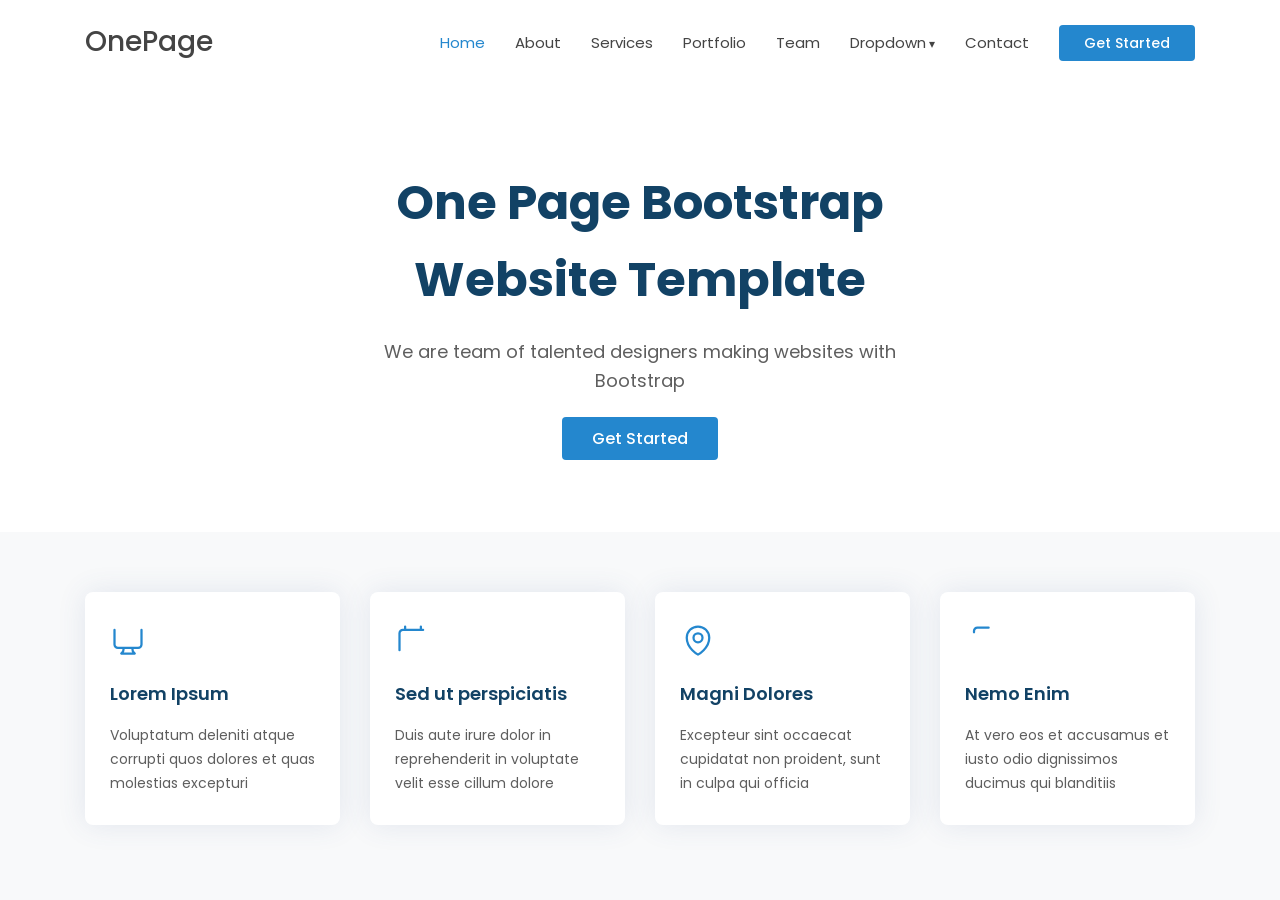
<file: assignment1/assignment B.html>
<!DOCTYPE html>
<html lang="en">
<head>
    <meta charset="UTF-8">
    <meta name="viewport" content="width=device-width, initial-scale=1.0">
    <title>OnePage</title>
    <style>
        @import url('https://fonts.googleapis.com/css2?family=Poppins:wght@300;400;500;600;700&display=swap');
        
        * {
            margin: 0;
            padding: 0;
            box-sizing: border-box;
        }

        body {
            font-family: 'Poppins', sans-serif;
            background-color: #f8f9fa;
            color: #444444;
            line-height: 1.6;
        }

        .container {
            max-width: 1140px;
            margin: 0 auto;
            padding: 0 15px;
        }

        /* Header */
        header {
            background: #fff;
            padding: 20px 0;
            box-shadow: 0px 2px 15px rgba(0, 0, 0, 0.05);
        }

        .header-content {
            display: flex;
            justify-content: space-between;
            align-items: center;
        }

        .logo {
            font-size: 28px;
            font-weight: 500;
            color: #444444;
            text-decoration: none;
        }

        /* Navbar */
        nav ul {
            list-style: none;
            display: flex;
            align-items: center;
            gap: 30px;
        }

        nav ul li a {
            text-decoration: none;
            color: #444444;
            font-size: 15px;
            font-weight: 400;
            transition: 0.3s;
        }

        nav ul li a:hover,
        nav ul li a.active {
            color: #2487ce;
        }

        .dropdown::after {
            content: ' ▾';
            font-size: 12px;
        }

        .btn-primary {
            background: #2487ce;
            color: #fff;
            padding: 8px 25px;
            border-radius: 4px;
            text-decoration: none;
            font-size: 14px;
            font-weight: 500;
            transition: 0.3s;
        }

        .btn-primary:hover {
            background: #1d6fa5;
        }

        /* Hero Section */
        .hero {
            text-align: center;
            padding: 80px 0;
            background: #fff;
        }

        .hero h1 {
            font-size: 48px;
            font-weight: 700;
            color: #124265;
            margin-bottom: 20px;
        }

        .hero p {
            font-size: 18px;
            color: #5e5e5e;
            margin-bottom: 30px;
            max-width: 600px;
            margin-left: auto;
            margin-right: auto;
        }

        .hero .btn-primary {
            padding: 10px 30px;
            font-size: 16px;
        }

        /* Cards Section */
        .cards {
            padding: 60px 0;
            background: #f8f9fa;
        }

        .cards-grid {
            display: grid;
            grid-template-columns: repeat(4, 1fr);
            gap: 30px;
        }

        .card {
            background: #fff;
            padding: 30px 25px;
            border-radius: 8px;
            box-shadow: 0 0 29px 0 rgba(68, 88, 144, 0.12);
            transition: 0.3s;
        }

        .card:hover {
            transform: translateY(-5px);
        }

        .card-icon {
            margin-bottom: 15px;
        }

        .card-icon svg {
            width: 36px;
            height: 36px;
            stroke: #2487ce;
        }

        .card h3 {
            font-size: 18px;
            font-weight: 600;
            color: #124265;
            margin-bottom: 15px;
        }

        .card p {
            font-size: 14px;
            color: #5e5e5e;
            line-height: 1.7;
        }

        /* Responsive */
        @media (max-width: 992px) {
            .cards-grid {
                grid-template-columns: repeat(2, 1fr);
            }
            
            nav ul {
                gap: 15px;
            }
        }

        @media (max-width: 768px) {
            .header-content {
                flex-direction: column;
                gap: 15px;
            }

            nav ul {
                flex-wrap: wrap;
                justify-content: center;
            }

            .hero h1 {
                font-size: 36px;
            }

            .cards-grid {
                grid-template-columns: 1fr;
            }
        }
    </style>
</head>
<body>
    <header>
        <div class="container">
            <div class="header-content">
                <a href="#" class="logo">OnePage</a>
                <nav>
                    <ul>
                        <li><a href="#" class="active">Home</a></li>
                        <li><a href="#">About</a></li>
                        <li><a href="#">Services</a></li>
                        <li><a href="#">Portfolio</a></li>
                        <li><a href="#">Team</a></li>
                        <li><a href="#" class="dropdown">Dropdown</a></li>
                        <li><a href="#">Contact</a></li>
                        <li><a href="#" class="btn-primary">Get Started</a></li>
                    </ul>
                </nav>
            </div>
        </div>
    </header>

    <section class="hero">
        <div class="container">
            <h1>One Page Bootstrap<br>Website Template</h1>
            <p>We are team of talented designers making websites with<br>Bootstrap</p>
            <a href="#" class="btn-primary">Get Started</a>
        </div>
    </section>

    <section class="cards">
        <div class="container">
            <div class="cards-grid">
                <div class="card">
                    <div class="card-icon">
                        <svg xmlns="http://www.w3.org/2000/svg" fill="none" viewBox="0 0 24 24" stroke-width="1.5" stroke="currentColor">
                            <path stroke-linecap="round" stroke-linejoin="round" d="M9 17.25v1.007a3 3 0 01-.879 2.122L7.5 21h9l-.621-.621A3 3 0 0115 18.257V17.25m6-12V15a2.25 2.25 0 01-2.25 2.25H5.25A2.25 2.25 0 013 15V5.25A2.25 0 015.25 3h13.5A2.25 2.25 0 0121 5.25z" />
                        </svg>
                    </div>
                    <h3>Lorem Ipsum</h3>
                    <p>Voluptatum deleniti atque corrupti quos dolores et quas molestias excepturi</p>
                </div>

                <div class="card">
                    <div class="card-icon">
                        <svg xmlns="http://www.w3.org/2000/svg" fill="none" viewBox="0 0 24 24" stroke-width="1.5" stroke="currentColor">
                            <path stroke-linecap="round" stroke-linejoin="round" d="M6.75 3v2.25M17.25 3v2.25M3 18.75V7.5a2.25 2.25 0 012.25-2.25h13.5A2.25 0 0121 7.5v11.25m-18 0A2.25 2.25 0 005.25 21h13.5A2.25 2.25 0 0021 18.75m-18 0v-7.5A2.25 2.25 0 015.25 9h13.5A2.25 2.25 0 0121 11.25v7.5m-9-6h.008v.008H12v-.008zM12 15h.008v.008H12V15zm0 2.25h.008v.008H12v-.008zM9.75 15h.008v.008H9.75V15zm0 2.25h.008v.008H9.75v-.008zM7.5 15h.008v.008H7.5V15zm0 2.25h.008v.008H7.5v-.008zm6.75-4.5h.008v.008h-.008v-.008zm0 2.25h.008v.008h-.008V15zm0 2.25h.008v.008h-.008v-.008zm2.25-4.5h.008v.008H16.5v-.008zm0 2.25h.008v.008H16.5V15z" />
                        </svg>
                    </div>
                    <h3>Sed ut perspiciatis</h3>
                    <p>Duis aute irure dolor in reprehenderit in voluptate velit esse cillum dolore</p>
                </div>

                <div class="card">
                    <div class="card-icon">
                        <svg xmlns="http://www.w3.org/2000/svg" fill="none" viewBox="0 0 24 24" stroke-width="1.5" stroke="currentColor">
                            <path stroke-linecap="round" stroke-linejoin="round" d="M15 10.5a3 3 0 11-6 0 3 3 0 016 0z" />
                            <path stroke-linecap="round" stroke-linejoin="round" d="M19.5 10.5c0 7.142-7.5 11.25-7.5 11.25S4.5 17.642 4.5 10.5a7.5 7.5 0 1115 0z" />
                        </svg>
                    </div>
                    <h3>Magni Dolores</h3>
                    <p>Excepteur sint occaecat cupidatat non proident, sunt in culpa qui officia</p>
                </div>

                <div class="card">
                    <div class="card-icon">
                        <svg xmlns="http://www.w3.org/2000/svg" fill="none" viewBox="0 0 24 24" stroke-width="1.5" stroke="currentColor">
                            <path stroke-linecap="round" stroke-linejoin="round" d="M6 6.878V6a2.25 2.25 0 012.25-2.25h7.5A2.25 0 0118 6v.878m-12 0c.235-.083.487-.128.75-.128h10.5c.263 0 .515.045.75.128m-12 0A2.25 0 004.5 9v.878m13.5-3A2.25 0 0119.5 9v.878m0 0a2.246 2.246 0 00-.75-.128H5.25c-.263 0-.515.045-.75.128m15 0A2.25 2.25 0 0121 12v6a2.25 2.25 0 01-2.25 2.25H5.25A2.25 2.25 0 013 18v-6a2.25 2.25 0 012.25-2.25m15 0v-2.25a2.25 0 00-2.25-2.25H5.25A2.25 2.25 0 003 9.75V12m15 0H3" />
                        </svg>
                    </div>
                    <h3>Nemo Enim</h3>
                    <p>At vero eos et accusamus et iusto odio dignissimos ducimus qui blanditiis</p>
                </div>
            </div>
        </div>
    </section>
</body>
</html>
</file>
